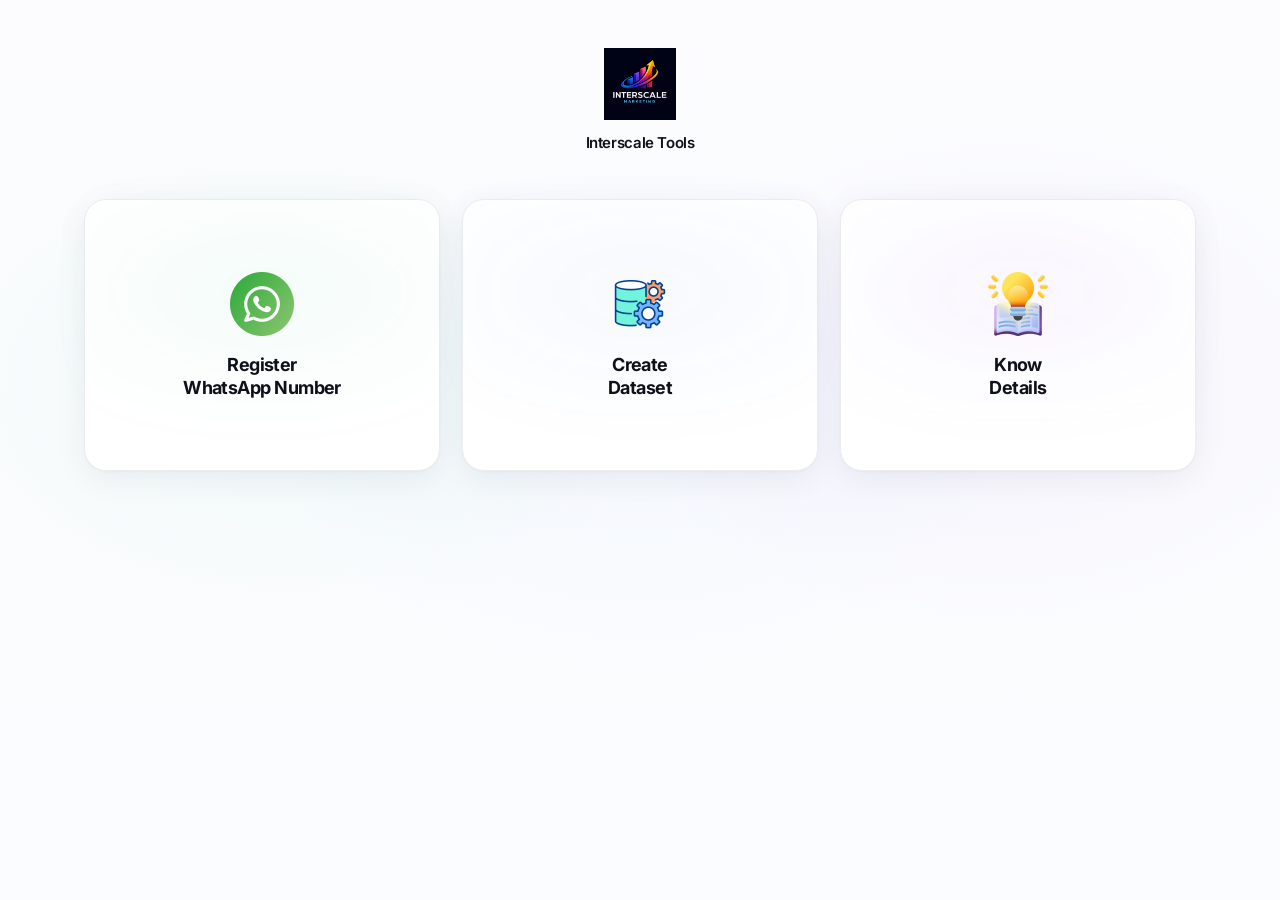
<file: index.html>
<!DOCTYPE html>
<html lang="en">
<head>
<meta charset="UTF-8">
<meta name="viewport" content="width=device-width, initial-scale=1.0">
<title>Interscale Tools</title>
<meta name="description" content="Interscale Tools">
<link rel="stylesheet" href="css/styles.css">
<link rel="icon" href="logo.png" type="image/png">
</head>
<body class="home-body">

<div class="home">
  <header class="home-header">
    <img class="home-logo" src="logo.png" alt="Interscale Tools logo" width="72" height="72">
    <div class="home-title">Interscale Tools</div>
  </header>

  <main class="home-main">
    <div class="home-cards">

      <a class="tool-card tool-card--home tool-card--green" href="register-whatsapp.html" aria-label="Register WhatsApp Number">
        <span class="card-glow card-glow--green" aria-hidden="true"></span>
        <img src="images/whatsapp-icon.png" alt="" class="tool-icon" width="64" height="64">
        <div class="card-title">Register<br>WhatsApp Number</div>
      </a>

      <a class="tool-card tool-card--home tool-card--blue" href="create-dataset.html" aria-label="Create Dataset">
        <span class="card-glow card-glow--blue" aria-hidden="true"></span>
        <img src="images/dataset-icon.png" alt="" class="tool-icon" width="64" height="64">
        <div class="card-title">Create<br>Dataset</div>
      </a>

      <a class="tool-card tool-card--home tool-card--purple" href="know-details.html" aria-label="Know Details">
        <span class="card-glow card-glow--purple" aria-hidden="true"></span>
        <img src="images/know-details-icon.png" alt="" class="tool-icon" width="64" height="64">
        <div class="card-title">Know<br>Details</div>
      </a>

    </div>
  </main>
</div>

<script src="js/app.js"></script>
</body>
</html>
</file>
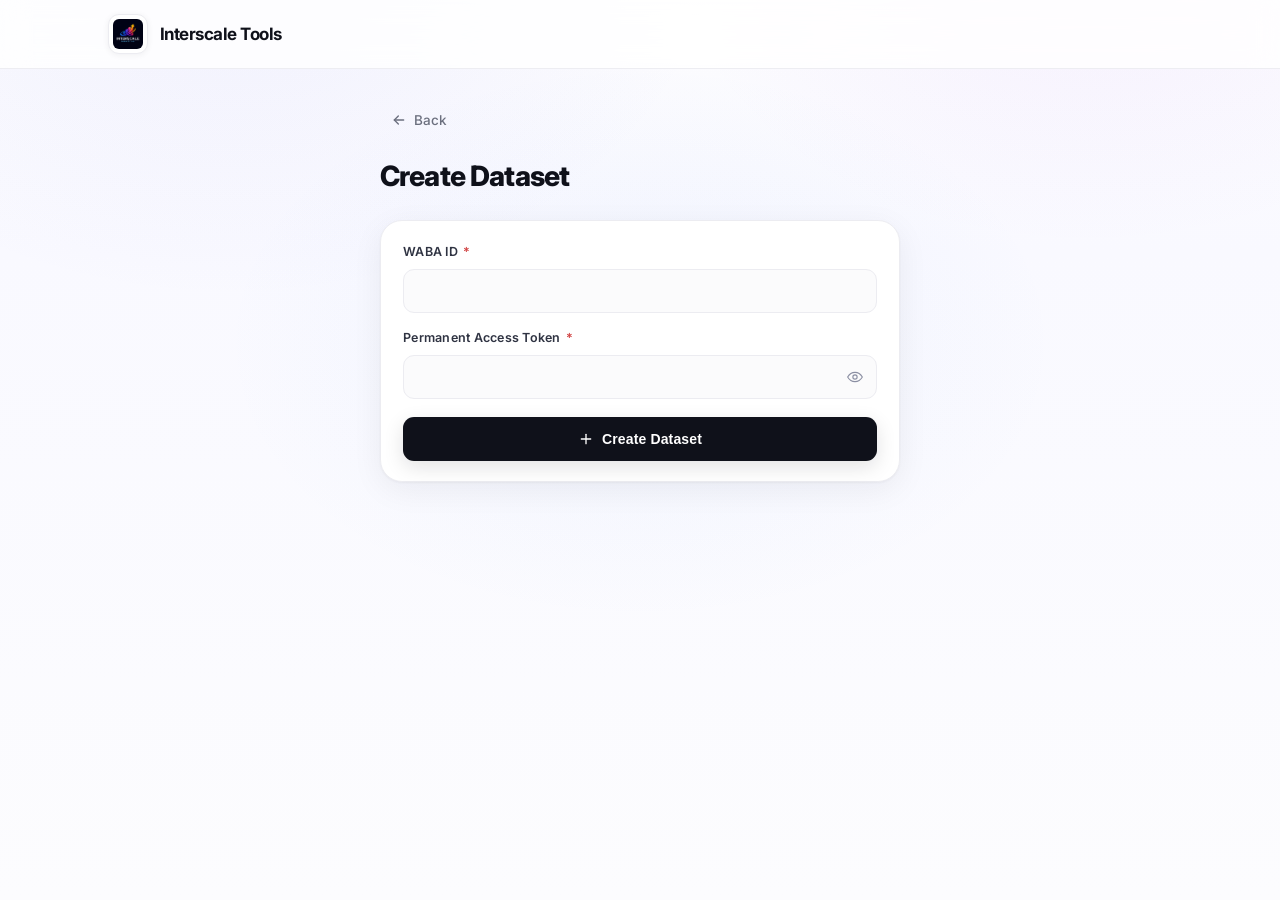
<file: create-dataset.html>
<!DOCTYPE html>
<html lang="en">
<head>
<meta charset="UTF-8">
<meta name="viewport" content="width=device-width, initial-scale=1.0">
<title>Create Dataset — Interscale Tools</title>
<link rel="stylesheet" href="css/styles.css">
<link rel="icon" href="logo.png" type="image/png">
<style>
.page-wrap.create-minimal{
  max-width:560px;
  padding:32px 20px 64px;
}
.create-minimal .page-title{
  font-size:28px;
  font-weight:800;
  letter-spacing:-0.03em;
  line-height:1.1;
  color:var(--text);
  margin:0 0 28px 0;
}
.create-minimal .form-card{
  max-width:560px;
  margin:0 auto;
}
</style>
</head>
<body>

<header class="header">
  <div class="header-inner">
    <a class="brand" href="index.html">
      <img class="brand-logo" src="logo.png" alt="Interscale Tools logo" width="40" height="40">
      <div><div class="brand-name">Interscale Tools</div><div class="brand-sub"></div></div>
    </a>
  </div>
</header>

<div class="page-wrap create-minimal">
  <a class="back-link" href="index.html">
    <svg viewBox="0 0 24 24" fill="none" stroke="currentColor" stroke-width="2" stroke-linecap="round" stroke-linejoin="round"><path d="M19 12H5"/><path d="M11 6L5 12l6 6"/></svg>
    Back
  </a>

  <h1 class="page-title">Create Dataset</h1>

  <div class="form-card">
    <form id="datasetForm" novalidate>
      <div class="field">
        <label class="label" for="wabaId">WABA ID <span>*</span></label>
        <div class="input-wrap">
          <input class="input" id="wabaId" name="wabaId" type="text" autocomplete="off" required>
        </div>
      </div>
      <div class="field">
        <label class="label" for="dsToken">Permanent Access Token <span>*</span></label>
        <div class="input-wrap">
          <input class="input" id="dsToken" name="dsToken" type="password" autocomplete="off" required>
          <button class="toggle-btn" type="button" data-toggle="dsToken" aria-label="Show token">
            <svg class="eye-open" viewBox="0 0 24 24" fill="none" stroke="currentColor" stroke-width="1.7"><path d="M1 12s4-7 11-7 11 7 11 7-4 7-11 7S1 12 1 12z"/><circle cx="12" cy="12" r="3.2"/></svg>
            <svg class="eye-closed" viewBox="0 0 24 24" fill="none" stroke="currentColor" stroke-width="1.7" style="display:none"><path d="M9.9 9.9A3.2 3.2 0 0 0 12 15.2"/><path d="M14.1 14.1A3.2 3.2 0 0 1 12 8.8"/><path d="M2.5 12s4-7 10.5-7c2.4 0 4.6.9 6.4 2.2"/><path d="M21.5 12s-4 7-10.5 7c-2.4 0-4.6-.9-6.4-2.2"/><path d="M3 3l18 18"/></svg>
          </button>
        </div>
      </div>

      <button class="btn-primary" type="submit" id="dsSubmit">
        <svg viewBox="0 0 24 24" fill="none" stroke="currentColor" stroke-width="2" stroke-linecap="round" stroke-linejoin="round"><path d="M12 5v14"/><path d="M5 12h14"/></svg>
        Create Dataset
      </button>
    </form>

    <div class="alert" id="dsAlert" role="alert"></div>

    <div class="result" id="dsResult">
      <div class="result-head" id="dsHead">
        <strong><span class="dot"></span><span id="dsTitle">Result</span></strong>
        <span class="result-meta" id="dsMeta"></span>
      </div>
      <div class="result-body">
        <pre id="dsJson"></pre>
        <dl class="kv" id="dsKv" style="display:none"></dl>
      </div>
    </div>
  </div>
</div>

<script src="js/create-dataset.js"></script>
</body>
</html>
</file>
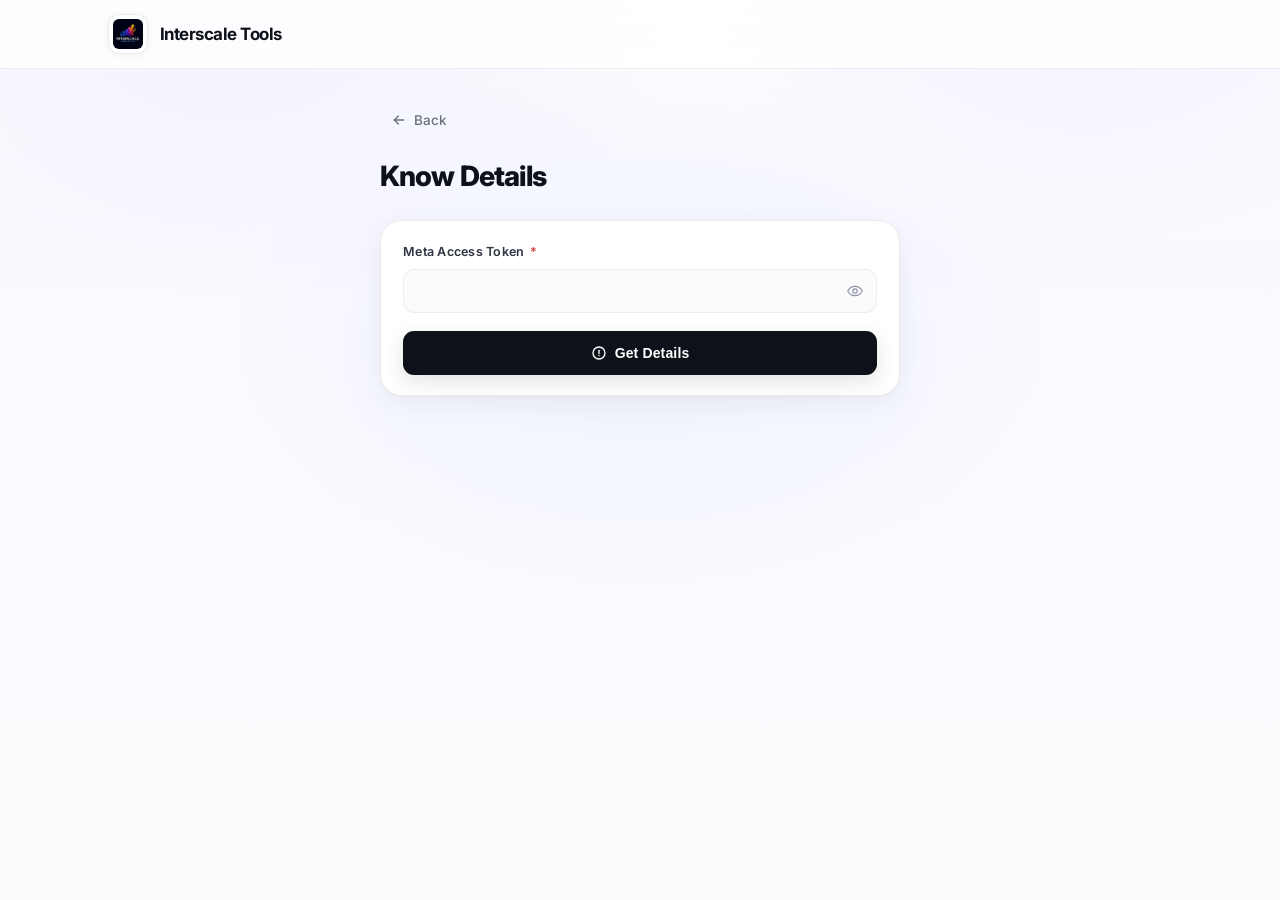
<file: know-details.html>
<!DOCTYPE html>
<html lang="en">
<head>
<meta charset="UTF-8">
<meta name="viewport" content="width=device-width, initial-scale=1.0">
<title>Know Details — Interscale Tools</title>
<link rel="stylesheet" href="css/styles.css">
<link rel="icon" href="logo.png" type="image/png">
<style>
.page-wrap.details-minimal{
  max-width:560px;
  padding:32px 20px 64px;
}
.details-minimal .page-title{
  font-size:28px;
  font-weight:800;
  letter-spacing:-0.03em;
  line-height:1.1;
  color:var(--text);
  margin:0 0 28px 0;
}
.details-minimal .form-card{
  max-width:560px;
  margin:0 auto;
}
</style>
</head>
<body>

<header class="header">
  <div class="header-inner">
    <a class="brand" href="index.html">
      <img class="brand-logo" src="logo.png" alt="Interscale Tools logo" width="40" height="40">
      <div><div class="brand-name">Interscale Tools</div><div class="brand-sub"></div></div>
    </a>
  </div>
</header>

<div class="page-wrap details-minimal">
  <a class="back-link" href="index.html">
    <svg viewBox="0 0 24 24" fill="none" stroke="currentColor" stroke-width="2" stroke-linecap="round" stroke-linejoin="round"><path d="M19 12H5"/><path d="M11 6L5 12l6 6"/></svg>
    Back
  </a>

  <h1 class="page-title">Know Details</h1>

  <div class="form-card">
    <form id="detailsForm" novalidate>
      <div class="field">
        <label class="label" for="metaToken">Meta Access Token <span>*</span></label>
        <div class="input-wrap">
          <input class="input" id="metaToken" name="metaToken" type="password" autocomplete="off" required>
          <button class="toggle-btn" type="button" data-toggle="metaToken" aria-label="Show token">
            <svg class="eye-open" viewBox="0 0 24 24" fill="none" stroke="currentColor" stroke-width="1.7"><path d="M1 12s4-7 11-7 11 7 11 7-4 7-11 7S1 12 1 12z"/><circle cx="12" cy="12" r="3.2"/></svg>
            <svg class="eye-closed" viewBox="0 0 24 24" fill="none" stroke="currentColor" stroke-width="1.7" style="display:none"><path d="M9.9 9.9A3.2 3.2 0 0 0 12 15.2"/><path d="M14.1 14.1A3.2 3.2 0 0 1 12 8.8"/><path d="M2.5 12s4-7 10.5-7c2.4 0 4.6.9 6.4 2.2"/><path d="M21.5 12s-4 7-10.5 7c-2.4 0-4.6-.9-6.4-2.2"/><path d="M3 3l18 18"/></svg>
          </button>
        </div>
      </div>

      <button class="btn-primary" type="submit" id="detailsSubmit">
        <svg viewBox="0 0 24 24" fill="none" stroke="currentColor" stroke-width="2" stroke-linecap="round" stroke-linejoin="round"><circle cx="12" cy="12" r="9"/><path d="M12 8v5"/><path d="M12 16h.01"/></svg>
        Get Details
      </button>
    </form>

    <div class="alert" id="detailsAlert" role="alert"></div>

    <div class="result" id="detailsResult">
      <div class="result-head" id="detailsHead">
        <strong><span class="dot"></span><span id="detailsTitle">Result</span></strong>
        <span class="result-meta" id="detailsMeta"></span>
      </div>
      <div class="result-body">
        <pre id="detailsJson"></pre>
        <dl class="kv" id="detailsKv" style="display:none"></dl>
      </div>
    </div>
  </div>
</div>

<script src="js/know-details.js"></script>
</body>
</html>
</file>
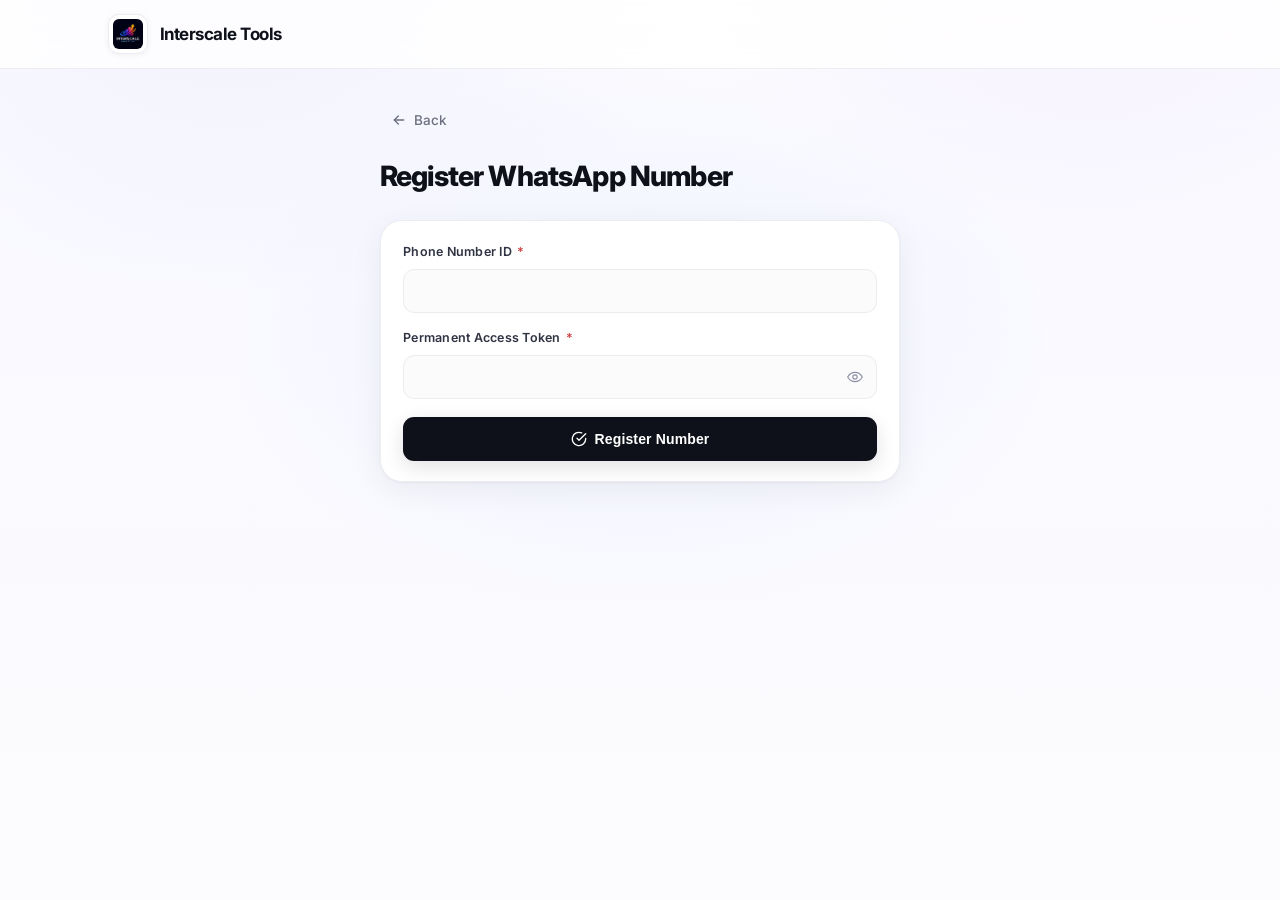
<file: register-whatsapp.html>
<!DOCTYPE html>
<html lang="en">
<head>
<meta charset="UTF-8">
<meta name="viewport" content="width=device-width, initial-scale=1.0">
<title>Register WhatsApp Number — Interscale Tools</title>
<link rel="stylesheet" href="css/styles.css">
<link rel="icon" href="logo.png" type="image/png">
<style>
.page-wrap.register-minimal{
  max-width:560px;
  padding:32px 20px 64px;
}
.register-minimal .page-title{
  font-size:28px;
  font-weight:800;
  letter-spacing:-0.03em;
  line-height:1.1;
  color:var(--text);
  margin:0 0 28px 0;
}
.register-minimal .form-card{
  max-width:560px;
  margin:0 auto;
}
</style>
</head>
<body>

<header class="header">
  <div class="header-inner">
    <a class="brand" href="index.html">
      <img class="brand-logo" src="logo.png" alt="Interscale Tools logo" width="40" height="40">
      <div><div class="brand-name">Interscale Tools</div><div class="brand-sub"></div></div>
    </a>
  </div>
</header>

<div class="page-wrap register-minimal">
  <a class="back-link" href="index.html">
    <svg viewBox="0 0 24 24" fill="none" stroke="currentColor" stroke-width="2" stroke-linecap="round" stroke-linejoin="round"><path d="M19 12H5"/><path d="M11 6L5 12l6 6"/></svg>
    Back
  </a>

  <h1 class="page-title">Register WhatsApp Number</h1>

  <div class="form-card">
    <form id="registerForm" novalidate>
      <div class="field">
        <label class="label" for="phoneId">Phone Number ID <span>*</span></label>
        <div class="input-wrap">
          <input class="input" id="phoneId" name="phoneId" type="text" autocomplete="off" required>
        </div>
      </div>

      <div class="field">
        <label class="label" for="accessToken">Permanent Access Token <span>*</span></label>
        <div class="input-wrap">
          <input class="input" id="accessToken" name="accessToken" type="password" autocomplete="off" required>
          <button class="toggle-btn" type="button" data-toggle="accessToken" aria-label="Show token">
            <svg class="eye-open" viewBox="0 0 24 24" fill="none" stroke="currentColor" stroke-width="1.7"><path d="M1 12s4-7 11-7 11 7 11 7-4 7-11 7S1 12 1 12z"/><circle cx="12" cy="12" r="3.2"/></svg>
            <svg class="eye-closed" viewBox="0 0 24 24" fill="none" stroke="currentColor" stroke-width="1.7" style="display:none"><path d="M9.9 9.9A3.2 3.2 0 0 0 12 15.2"/><path d="M14.1 14.1A3.2 3.2 0 0 1 12 8.8"/><path d="M2.5 12s4-7 10.5-7c2.4 0 4.6.9 6.4 2.2"/><path d="M21.5 12s-4 7-10.5 7c-2.4 0-4.6-.9-6.4-2.2"/><path d="M3 3l18 18"/></svg>
          </button>
        </div>
      </div>

      <button class="btn-primary" type="submit" id="submitBtn">
        <svg viewBox="0 0 24 24" fill="none" stroke="currentColor" stroke-width="2" stroke-linecap="round" stroke-linejoin="round"><path d="M22 11.09V12a10 10 0 1 1-5.93-9.14"/><path d="M22 4L12 14.01l-3-3"/></svg>
        Register Number
      </button>
    </form>

    <div class="alert" id="formAlert" role="alert"></div>

    <div class="result" id="resultPanel">
      <div class="result-head" id="resultHead">
        <strong><span class="dot"></span><span id="resultTitle">Result</span></strong>
        <span class="result-meta" id="resultMeta"></span>
      </div>
      <div class="result-body">
        <pre id="resultJson"></pre>
        <dl class="kv" id="resultKv" style="display:none"></dl>
      </div>
    </div>
  </div>
</div>

<script src="js/register-whatsapp.js"></script>
</body>
</html>
</file>
<file: css/styles.css>
/* Interscale Tools — Design System */
@import url('https://fonts.googleapis.com/css2?family=Inter:wght@400;500;600;700;800&family=JetBrains+Mono:wght@400;500&display=swap');

:root{
  --bg:#fcfcfe;
  --bg-2:#f8f9ff;
  --surface:#ffffff;
  --border:#ececf1;
  --border-strong:#e2e2ea;
  --text:#0f111a;
  --muted:#6b6f7e;
  --muted-2:#8b8fa3;
  --radius-xl:22px;
  --radius-lg:16px;
  --radius-md:12px;
  --radius-pill:999px;
  --shadow-soft:0 8px 32px rgba(15,17,26,0.06), 0 1px 3px rgba(15,17,26,0.05);
  --shadow-hover:0 16px 48px rgba(15,17,26,0.10), 0 4px 12px rgba(15,17,26,0.06);
  --green:#0ea15a;
  --green-bg:#eaf7ee;
  --green-border:#cfe9d6;
  --blue:#2563eb;
  --blue-bg:#eef2ff;
  --blue-border:#dde4ff;
  --purple:#7c3aed;
  --purple-bg:#f3efff;
  --purple-border:#e5deff;
  --max:1120px;
  --tool-max:1060px;
}

*{box-sizing:border-box;margin:0;padding:0}
html{scroll-behavior:smooth}
body{
  font-family:'Inter',-apple-system,BlinkMacSystemFont,'Segoe UI',Helvetica,Arial,sans-serif;
  background:var(--bg);
  color:var(--text);
  line-height:1.5;
  -webkit-font-smoothing:antialiased;
  position:relative;
  min-height:100vh;
  overflow-x:hidden;
}

/* Ambient gradients */
body::before{
  content:"";
  position:fixed;
  inset:0;
  z-index:-1;
  background:
    radial-gradient(800px 600px at 18% -8%, rgba(99,102,241,0.08) 0%, transparent 62%),
    radial-gradient(700px 500px at 85% -6%, rgba(168,85,247,0.07) 0%, transparent 60%),
    radial-gradient(600px 400px at 50% 38%, rgba(59,130,246,0.05) 0%, transparent 70%),
    linear-gradient(180deg, #fcfcfe 0%, #f9f9ff 28%, #fcfcfe 100%);
  pointer-events:none;
}

/* Header */
.header{
  position:sticky;
  top:0;
  z-index:40;
  background:rgba(255,255,255,0.82);
  backdrop-filter: blur(14px) saturate(180%);
  -webkit-backdrop-filter: blur(14px) saturate(180%);
  border-bottom:1px solid rgba(236,236,241,0.9);
}
.header-inner{
  max-width:var(--max);
  margin:0 auto;
  padding:14px 28px;
  display:flex;
  align-items:center;
  justify-content:space-between;
  gap:16px;
}
.brand{
  display:flex;
  align-items:center;
  gap:12px;
  text-decoration:none;
}
.brand-logo{
  width:40px;
  height:40px;
  border-radius:11px;
  object-fit:contain;
  background:#fff;
  border:1px solid var(--border);
  padding:4px;
  box-shadow:0 1px 6px rgba(15,17,26,0.06);
}
.brand-name{
  font-size:17px;
  font-weight:700;
  letter-spacing:-0.03em;
  color:var(--text);
}
.brand-sub{
  font-size:11px;
  font-weight:500;
  letter-spacing:0.08em;
  text-transform:uppercase;
  color:var(--muted-2);
  margin-top:-2px;
}
.badge-pill{
  display:inline-flex;
  align-items:center;
  gap:7px;
  padding:7px 13px;
  border-radius:var(--radius-pill);
  background:#fff;
  border:1px solid var(--border);
  box-shadow:0 1px 6px rgba(15,17,26,0.04);
  font-size:12.5px;
  font-weight:600;
  letter-spacing:0.02em;
  color:#2f3342;
  white-space:nowrap;
}
.badge-dot{
  width:7px;
  height:7px;
  border-radius:50%;
  background:#10b981;
  box-shadow:0 0 0 5px rgba(16,185,129,0.12);
  flex-shrink:0;
}

/* Hero */
.hero{
  max-width:var(--max);
  margin:0 auto;
  padding:56px 28px 28px;
  text-align:center;
}
.eyebrow{
  display:inline-flex;
  align-items:center;
  gap:8px;
  font-size:11px;
  font-weight:600;
  letter-spacing:0.14em;
  text-transform:uppercase;
  color:var(--muted-2);
  margin-bottom:18px;
}
.eyebrow::before,
.eyebrow::after{
  content:"";
  width:18px;
  height:1px;
  background: linear-gradient(90deg, transparent, #d9d9e6);
}
.eyebrow::after{ background: linear-gradient(90deg, #d9d9e6, transparent);}
.hero h1{
  font-size:46px;
  font-weight:800;
  letter-spacing:-0.045em;
  line-height:0.95;
  color:var(--text);
  margin-bottom:14px;
}
.hero-sub{
  font-size:16.5px;
  color:var(--muted);
  max-width:520px;
  margin:0 auto;
  line-height:1.6;
  font-weight:400;
}

/* Tools Section */
.tools-section{
  max-width:var(--max);
  margin:0 auto;
  padding:24px 28px 56px;
}
.section-head{
  margin-bottom:22px;
}
.section-head h2{
  font-size:18px;
  font-weight:700;
  letter-spacing:-0.02em;
  color:var(--text);
  margin-bottom:4px;
}
.section-head p{
  font-size:14px;
  color:var(--muted);
}

/* Cards Grid */
.cards{
  display:grid;
  grid-template-columns: repeat(3, 1fr);
  gap:18px;
}

.tool-card{
  position:relative;
  display:flex;
  flex-direction:column;
  background:var(--surface);
  border:1px solid var(--border);
  border-radius:var(--radius-xl);
  padding:22px 22px 18px;
  text-decoration:none;
  color:inherit;
  box-shadow: var(--shadow-soft);
  transform: scale(1);
  transition: transform 180ms ease, box-shadow 180ms ease, border-color 180ms ease;
  overflow:hidden;
  min-height:248px;
}
.tool-card::before{
  content:"";
  position:absolute;
  inset:0;
  border-radius:inherit;
  opacity:0;
  transition: opacity 180ms ease;
  pointer-events:none;
}
.tool-card:hover{
  transform: scale(1.01);
  box-shadow: var(--shadow-hover);
  border-color: var(--border-strong);
}
.tool-card:hover .card-arrow{
  transform: translate(2px, -2px);
  background:#f4f4f8;
  border-color:#e4e4ea;
}
.tool-card:focus-visible{
  outline:2px solid var(--blue);
  outline-offset:2px;
}

.card-top{
  display:flex;
  align-items:flex-start;
  justify-content:space-between;
  margin-bottom:18px;
}
.icon-box{
  width:44px;
  height:44px;
  border-radius:12px;
  display:grid;
  place-items:center;
  border:1px solid transparent;
  flex-shrink:0;
}
.icon-box.green{ background:var(--green-bg); border-color:var(--green-border); color:var(--green);}
.icon-box.blue{ background:var(--blue-bg); border-color:var(--blue-border); color:var(--blue);}
.icon-box.purple{ background:var(--purple-bg); border-color:var(--purple-border); color:var(--purple);}
.icon-box svg{ width:22px; height:22px; }

.card-arrow{
  width:32px;
  height:32px;
  border-radius:50%;
  display:grid;
  place-items:center;
  background:#fafafc;
  border:1px solid var(--border);
  color:#8b8fa3;
  transition: transform 180ms ease, background 180ms ease, border-color 180ms ease;
  flex-shrink:0;
}
.card-arrow svg{ width:14px; height:14px; }

.card-title{
  font-size:15.5px;
  font-weight:700;
  letter-spacing:-0.02em;
  line-height:1.3;
  margin-bottom:8px;
  color:var(--text);
}
.card-desc{
  font-size:13.6px;
  line-height:1.55;
  color:var(--muted);
  flex:1;
  margin-bottom:18px;
}
.card-footer{
  display:flex;
  align-items:center;
  justify-content:space-between;
  gap:12px;
  margin-top:auto;
  padding-top:14px;
  border-top:1px solid #f0f0f4;
}
.status{
  display:inline-flex;
  align-items:center;
  gap:6px;
  font-size:11px;
  font-weight:600;
  letter-spacing:0.06em;
  text-transform:uppercase;
}
.status::before{
  content:"";
  width:6px;
  height:6px;
  border-radius:50%;
  background:currentColor;
  opacity:0.9;
}
.status.green{ color:var(--green);}
.status.blue{ color:var(--blue);}
.status.purple{ color:var(--purple);}
.status-pill{
  font-size:11px;
  font-weight:500;
  color:var(--muted-2);
  letter-spacing:0.01em;
}

/* Footer */
.footer{
  border-top:1px solid var(--border);
  background:rgba(255,255,255,0.6);
  backdrop-filter: blur(8px);
}
.footer-inner{
  max-width:var(--max);
  margin:0 auto;
  padding:18px 28px;
  display:flex;
  align-items:center;
  justify-content:space-between;
  gap:16px;
  font-size:13px;
  color:var(--muted-2);
}
.footer-left{ font-weight:400; }
.footer-right{
  font-weight:600;
  letter-spacing:0.08em;
  text-transform:uppercase;
  font-size:11px;
  color:#9aa0b6;
}

/* ========== Tool Pages ========== */
.page-wrap{
  max-width:var(--tool-max);
  margin:0 auto;
  padding:28px 28px 56px;
}
.back-link{
  display:inline-flex;
  align-items:center;
  gap:7px;
  font-size:13.5px;
  font-weight:500;
  color:var(--muted);
  text-decoration:none;
  margin-bottom:22px;
  padding:8px 12px 8px 10px;
  border-radius:var(--radius-pill);
  border:1px solid transparent;
  transition: background 150ms ease, border-color 150ms ease, color 150ms ease;
}
.back-link:hover{
  background:#fff;
  border-color:var(--border);
  color:var(--text);
}
.back-link svg{ width:16px; height:16px; }

.tool-header{
  display:flex;
  gap:16px;
  align-items:flex-start;
  margin-bottom:28px;
  padding-bottom:28px;
  border-bottom:1px solid var(--border);
}
.tool-header .icon-box{
  width:52px;
  height:52px;
  border-radius:14px;
}
.tool-header .icon-box svg{ width:26px; height:26px; }
.tool-head-text h1{
  font-size:26px;
  font-weight:800;
  letter-spacing:-0.03em;
  line-height:1.1;
  margin-bottom:6px;
}
.tool-head-text p{
  font-size:14.5px;
  color:var(--muted);
  line-height:1.5;
  max-width:560px;
}

.tool-layout{
  display:grid;
  grid-template-columns: 1.15fr 0.85fr;
  gap:22px;
  align-items:start;
}

/* Form Card */
.form-card, .info-card{
  background:var(--surface);
  border:1px solid var(--border);
  border-radius:var(--radius-xl);
  box-shadow: var(--shadow-soft);
}
.form-card{
  padding:22px 22px 20px;
}
.info-card{
  padding:22px;
  background: linear-gradient(180deg, #ffffff 0%, #fcfcff 100%);
}
.form-card h3, .info-card h3{
  font-size:13px;
  font-weight:700;
  letter-spacing:0.04em;
  text-transform:uppercase;
  color:#3a3d4a;
  margin-bottom:16px;
  display:flex;
  align-items:center;
  gap:8px;
}
.form-card h3::before{
  content:"";
  width:3px;
  height:14px;
  border-radius:999px;
  background:var(--blue);
}
.info-card h3::before{
  content:"";
  width:3px;
  height:14px;
  border-radius:999px;
  background:var(--purple);
}

.field{
  margin-bottom:16px;
}
.field:last-of-type{ margin-bottom:18px; }
.label{
  display:block;
  font-size:12.5px;
  font-weight:600;
  letter-spacing:0.02em;
  color:#2f3342;
  margin-bottom:7px;
}
.label span{ color:#d14343; margin-left:2px; }
.input-wrap{ position:relative; }
.input{
  width:100%;
  height:44px;
  padding:0 42px 0 14px;
  border:1px solid var(--border);
  border-radius:11px;
  font-size:14px;
  font-family:inherit;
  color:var(--text);
  background:#fbfbfc;
  outline:none;
  transition: border-color 150ms ease, background 150ms ease, box-shadow 150ms ease;
}
.input:focus{
  background:#fff;
  border-color:#c4cfff;
  box-shadow:0 0 0 4px rgba(37,99,235,0.08);
}
.input::placeholder{ color:#a9adc0; }
.toggle-btn{
  position:absolute;
  right:6px;
  top:50%;
  transform:translateY(-50%);
  width:32px;
  height:32px;
  border-radius:8px;
  border:1px solid transparent;
  background:transparent;
  color:#8b8fa3;
  display:grid;
  place-items:center;
  cursor:pointer;
  transition: background 150ms ease, color 150ms ease;
}
.toggle-btn:hover{ background:#f2f2f6; color:#2f3342; }
.toggle-btn svg{ width:16px; height:16px; }

.btn-primary{
  width:100%;
  height:44px;
  border:none;
  border-radius:11px;
  background:#0f111a;
  color:#fff;
  font-size:14px;
  font-weight:600;
  letter-spacing:0.01em;
  cursor:pointer;
  display:inline-flex;
  align-items:center;
  justify-content:center;
  gap:8px;
  transition: background 150ms ease, transform 100ms ease, opacity 150ms ease;
  box-shadow:0 6px 20px rgba(15,17,26,0.12);
}
.btn-primary:hover{ background:#1a1d2e; }
.btn-primary:active{ transform:scale(0.99); }
.btn-primary:disabled{ opacity:0.55; cursor:not-allowed; transform:none; }
.btn-primary svg{ width:16px; height:16px; }

.hint{
  font-size:12px;
  color:var(--muted-2);
  margin-top:8px;
  line-height:1.5;
}

.info-card p{
  font-size:13.5px;
  color:var(--muted);
  line-height:1.65;
  margin-bottom:12px;
}
.info-card p:last-child{ margin-bottom:0; }
.info-list{
  list-style:none;
  display:flex;
  flex-direction:column;
  gap:10px;
  margin:14px 0 0;
}
.info-list li{
  display:flex;
  gap:10px;
  font-size:13px;
  color:#3a3d4a;
  line-height:1.5;
}
.info-list li::before{
  content:"";
  width:6px;
  height:6px;
  border-radius:50%;
  background:#c7d2fe;
  margin-top:7px;
  flex-shrink:0;
}
.code-inline{
  font-family:'JetBrains Mono', ui-monospace, monospace;
  font-size:12px;
  background:#f4f4f8;
  border:1px solid var(--border);
  padding:2px 6px;
  border-radius:6px;
  color:#2f3342;
  word-break:break-all;
}
.endpoint-box{
  margin-top:14px;
  background:#0f111a;
  color:#e8e8f0;
  border-radius:12px;
  padding:14px 16px;
  font-family:'JetBrains Mono', monospace;
  font-size:12px;
  line-height:1.6;
  overflow:auto;
  border:1px solid #1e2230;
}
.endpoint-box .dim{ color:#8b8fa3; }
.endpoint-box .accent{ color:#a5b4fc; }
.endpoint-box .green-t{ color:#86efac; }

/* Result */
.result{
  margin-top:18px;
  border-radius:var(--radius-lg);
  border:1px solid var(--border);
  overflow:hidden;
  display:none;
}
.result.visible{ display:block; }
.result-head{
  padding:12px 14px;
  display:flex;
  align-items:center;
  justify-content:space-between;
  gap:12px;
  border-bottom:1px solid var(--border);
  background:#fcfcff;
}
.result-head strong{
  font-size:13px;
  font-weight:700;
  letter-spacing:-0.01em;
  display:flex;
  align-items:center;
  gap:8px;
}
.result-head .dot{
  width:8px; height:8px; border-radius:50%;
}
.result-head.success .dot{ background:#10b981; }
.result-head.error .dot{ background:#ef4444; }
.result-head.loading .dot{ background:#f59e0b; animation: pulse 1.2s infinite; }
@keyframes pulse{0%,100%{opacity:1}50%{opacity:0.4}}
.result-meta{
  font-size:12px;
  color:var(--muted-2);
  font-weight:500;
}
.result-body{ padding:14px; background:#fff; }
.result-body pre{
  margin:0;
  font-family:'JetBrains Mono', monospace;
  font-size:12.5px;
  line-height:1.6;
  white-space:pre-wrap;
  word-break:break-word;
  background:#0f111a;
  color:#e8e8f0;
  border-radius:10px;
  padding:14px 16px;
  overflow:auto;
  max-height:420px;
  border:1px solid #1e2230;
}
.kv{
  display:grid;
  grid-template-columns: 110px 1fr;
  gap:8px 14px;
  font-size:13px;
  margin-top:12px;
  padding-top:12px;
  border-top:1px solid #f0f0f4;
}
.kv dt{ color:var(--muted-2); font-weight:500; }
.kv dd{ color:#2f3342; font-weight:500; word-break:break-word; }

/* Alert */
.alert{
  margin-top:14px;
  padding:11px 13px;
  border-radius:10px;
  font-size:13px;
  line-height:1.5;
  border:1px solid transparent;
  display:none;
}
.alert.visible{ display:block; }
.alert.error{ background:#fef2f2; border-color:#fecaca; color:#991b1b; }
.alert.success{ background:#effaf2; border-color:#bbf7d0; color:#14532d; }
.alert.info{ background:#eef2ff; border-color:#c7d2fe; color:#1e3a8a; }

/* Responsive */
@media (max-width: 960px){
  .cards{ grid-template-columns: repeat(2, 1fr); }
  .tool-layout{ grid-template-columns: 1fr; }
  .hero h1{ font-size:40px; }
}
@media (max-width: 640px){
  .header-inner{ padding:12px 18px; }
  .brand-logo{ width:36px; height:36px; }
  .brand-name{ font-size:15.5px; }
  .hero{ padding:36px 18px 20px; }
  .hero h1{ font-size:32px; }
  .hero-sub{ font-size:15px; }
  .tools-section{ padding:16px 18px 40px; }
  .cards{ grid-template-columns: 1fr; gap:14px; }
  .tool-card{ min-height:auto; }
  .footer-inner{ flex-direction:column; align-items:center; text-align:center; padding:16px 18px; gap:6px; }
  .page-wrap{ padding:18px 18px 40px; }
  .tool-header{ gap:12px; }
  .tool-head-text h1{ font-size:22px; }
  .form-card, .info-card{ padding:18px; }
}

/* Subtle selection */
::selection{ background:rgba(99,102,241,0.15); }

/* ========== Homepage — Minimal Premium ========== */
.home-body{
  background:#fcfcfe;
  min-height:100vh;
  display:flex;
  flex-direction:column;
}
.home-body::before{
  background:
    radial-gradient(560px 380px at 22% 42%, rgba(16,185,129,0.05) 0%, transparent 68%),
    radial-gradient(560px 380px at 50% 46%, rgba(59,130,246,0.045) 0%, transparent 68%),
    radial-gradient(560px 380px at 78% 42%, rgba(124,58,237,0.05) 0%, transparent 68%),
    linear-gradient(180deg, #fcfcfe 0%, #fbfcff 100%);
}
.home{
  flex:1;
  display:flex;
  flex-direction:column;
  align-items:center;
  justify-content:flex-start;
  padding:48px 24px 64px;
  max-width:1160px;
  margin:0 auto;
  width:100%;
}
.home-header{
  display:flex;
  flex-direction:column;
  align-items:center;
  gap:12px;
  margin-bottom:44px;
}
.home-logo{
  width:72px;
  height:72px;
  object-fit:contain;
  display:block;
}
.home-title{
  font-size:15px;
  font-weight:600;
  letter-spacing:-0.025em;
  color:#0f111a;
}
.home-main{
  width:100%;
  display:flex;
  justify-content:center;
}
.home-cards{
  display:grid;
  grid-template-columns: repeat(3, minmax(0, 360px));
  gap:22px;
  width:100%;
  max-width:1120px;
  justify-content:center;
  align-items:start;
}
.tool-card--home{
  width:100%;
  max-width:360px;
  min-height:272px;
  height:272px;
  padding:28px 24px 26px;
  display:flex;
  flex-direction:column;
  align-items:center;
  justify-content:center;
  text-align:center;
  border-radius:22px;
  overflow:visible;
  background:#fff;
  border:1px solid #ececf1;
  box-shadow:0 8px 32px rgba(15,17,26,0.06), 0 1px 3px rgba(15,17,26,0.04);
  transform:scale(1);
  transition: transform 200ms ease, box-shadow 200ms ease, border-color 200ms ease;
  position:relative;
  justify-self:center;
}
.tool-card--home:hover{
  transform:scale(1.015);
  box-shadow:0 18px 45px rgba(15,17,26,0.10), 0 4px 14px rgba(15,17,26,0.06);
  border-color:#e2e2ea;
}
.tool-card--home > svg{
  width:64px;
  height:64px;
  flex-shrink:0;
  margin-bottom:18px;
}
.tool-icon{
  width:64px;
  height:64px;
  object-fit:contain;
  flex-shrink:0;
  margin-bottom:18px;
  display:block;
}
.card-glow{
  position:absolute;
  inset:-10px;
  border-radius:28px;
  z-index:-1;
  pointer-events:none;
  opacity:0.55;
  filter:blur(18px);
}
.card-glow--green{ background:radial-gradient(420px 220px at 50% 35%, rgba(16,185,129,0.08), transparent 72%); }
.card-glow--blue{ background:radial-gradient(420px 220px at 50% 35%, rgba(37,99,235,0.07), transparent 72%); }
.card-glow--purple{ background:radial-gradient(420px 220px at 50% 35%, rgba(124,58,237,0.08), transparent 72%); }

.tool-card--home .icon-box--large{
  width:64px;
  height:64px;
  border-radius:16px;
  display:grid;
  place-items:center;
  border:1px solid transparent;
  margin-bottom:18px;
}
.tool-card--home .icon-box--large svg{ width:26px; height:26px; }
.tool-card--home .icon-box--large.green{ background:#eaf7ee; border-color:#cfe9d6; color:#0ea15a; }
.tool-card--home .icon-box--large.blue{ background:#eef2ff; border-color:#dde4ff; color:#2563eb; }
.tool-card--home .icon-box--large.purple{ background:#f3efff; border-color:#e5deff; color:#7c3aed; }

.tool-card--home .card-title{
  font-size:18px;
  font-weight:700;
  letter-spacing:-0.03em;
  line-height:1.25;
  color:#0f111a;
  margin:0;
}

@media (max-width: 1020px){
  .home-cards{ grid-template-columns: repeat(2, minmax(0, 360px)); }
}
@media (max-width: 640px){
  .home{ padding:36px 16px 40px; }
  .home-header{ margin-bottom:28px; }
  .home-logo{ width:72px; height:72px; }
  .home-cards{ grid-template-columns: 1fr; gap:16px; max-width:360px; }
  .tool-card--home{ height:248px; min-height:248px; max-width:none; }
  .card-glow{ display:none; }
}
</file>
